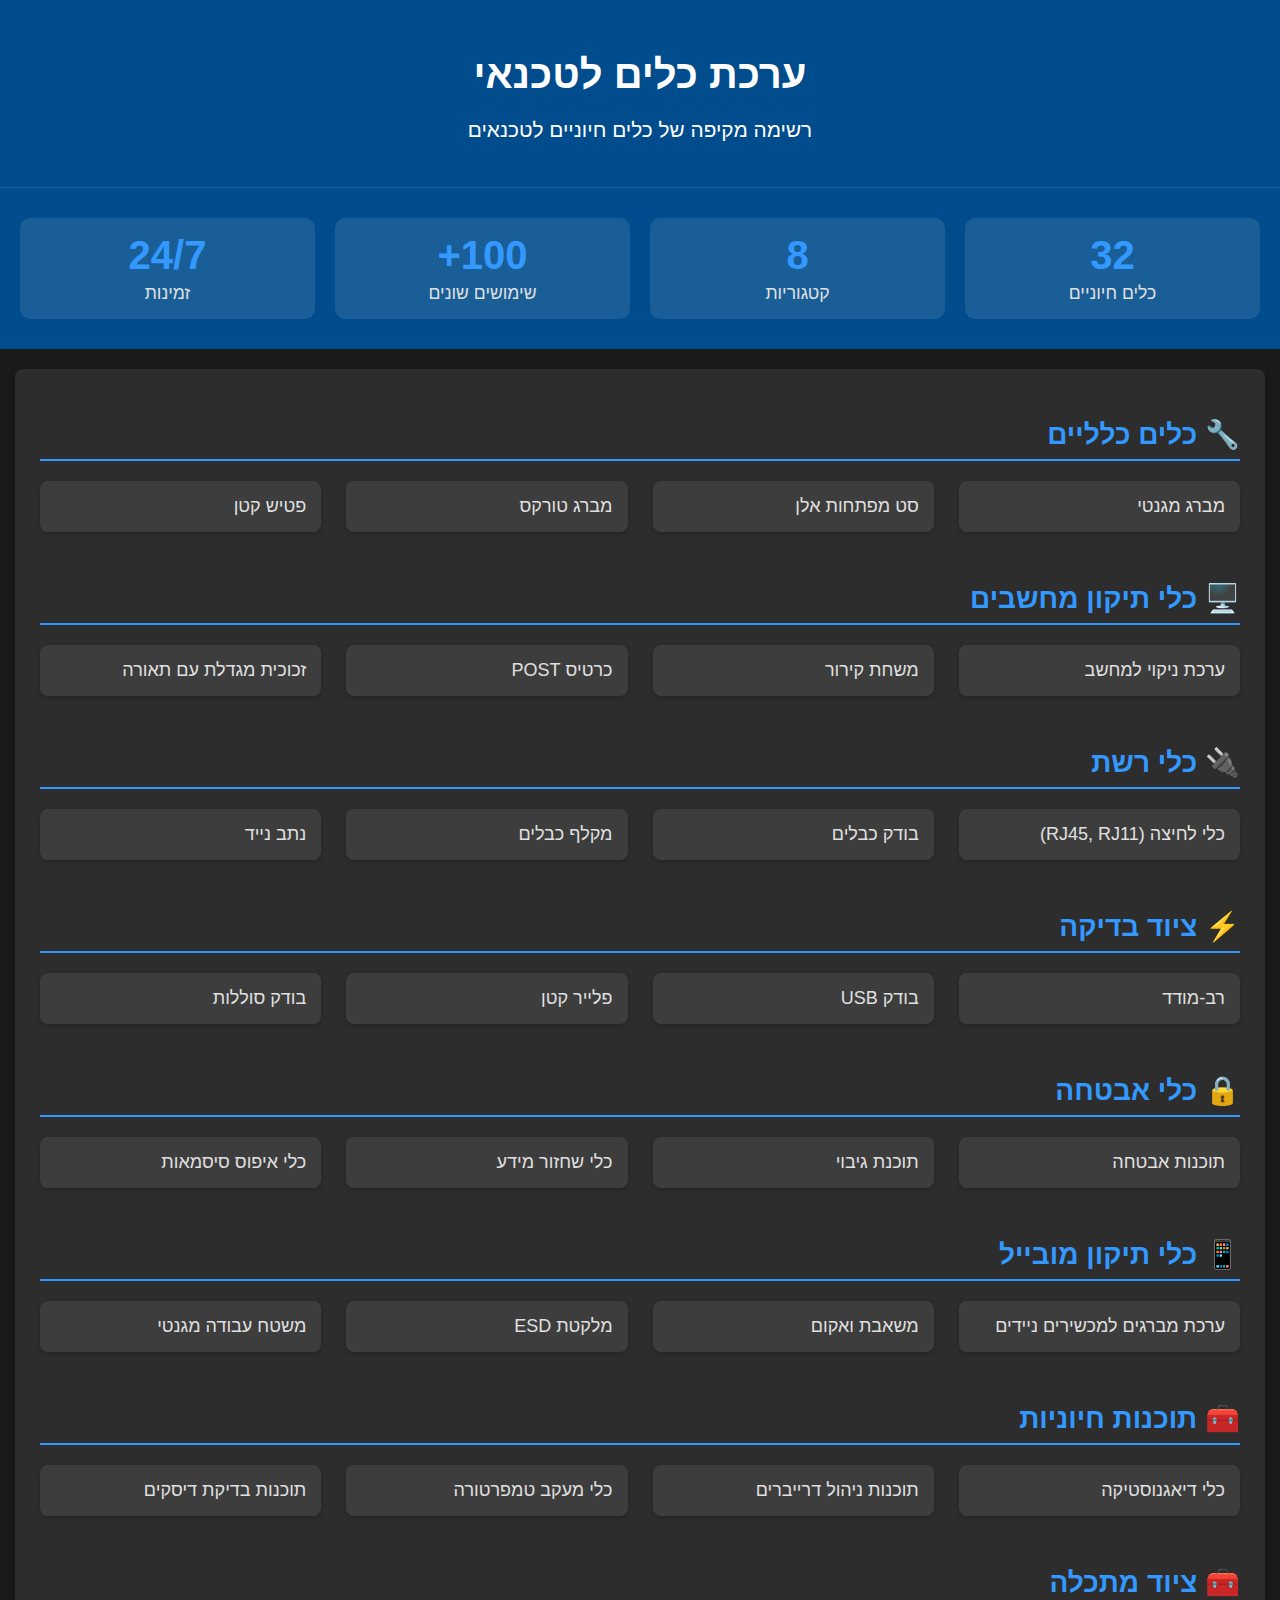
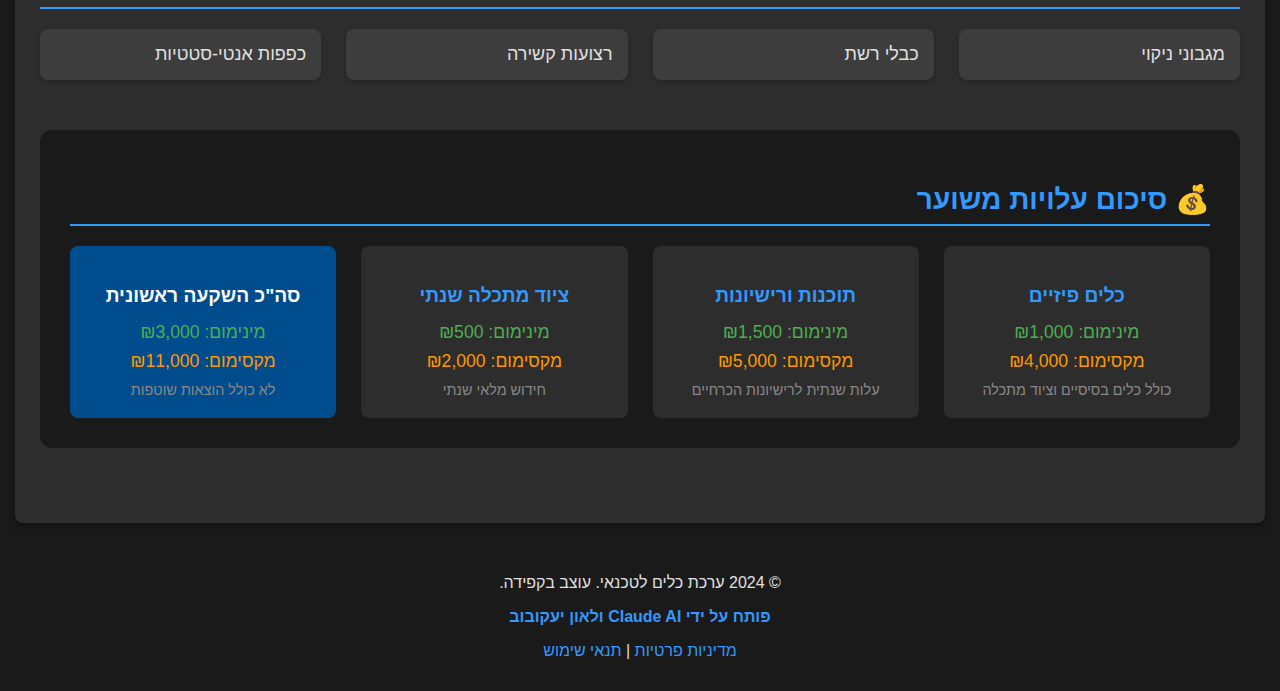
<file: Kit/index.html>
<!DOCTYPE html>
<html lang="he" dir="rtl">

<head>
    <meta charset="UTF-8">
    <meta name="viewport" content="width=device-width, initial-scale=1.0">
    <title>ערכת כלים לטכנאי</title>
    <link rel="stylesheet" href="styles.css">
</head>

<body>
    <header>
        <h1>ערכת כלים לטכנאי</h1>
        <p>רשימה מקיפה של כלים חיוניים לטכנאים</p>
    </header>

    <div class="stats-container">
        <div class="stat-item">
            <span class="stat-number">32</span>
            <span class="stat-label">כלים חיוניים</span>
        </div>
        <div class="stat-item">
            <span class="stat-number">8</span>
            <span class="stat-label">קטגוריות</span>
        </div>
        <div class="stat-item">
            <span class="stat-number">100+</span>
            <span class="stat-label">שימושים שונים</span>
        </div>
        <div class="stat-item">
            <span class="stat-number">24/7</span>
            <span class="stat-label">זמינות</span>
        </div>
    </div>

    <div class="container">
        <div class="category">
            <h2>🔧 כלים כלליים</h2>
            <ul>
                <li onclick="toggleDetails(this)">מברג מגנטי
                    <div class="tool-details">מברג עם קצה מגנטי לטיפול קל בברגים
                        <span class="price-tag">₪50-120</span>
                    </div>
                </li>
                <li onclick="toggleDetails(this)">סט מפתחות אלן
                    <div class="tool-details">ערכת מפתחות אלן לסוגי ברגים ספציפיים
                        <span class="price-tag">₪30-80</span>
                    </div>
                </li>
                <li onclick="toggleDetails(this)">מברג טורקס
                    <div class="tool-details">מיועד לברגי טורקס הנפוצים במחשבים ניידים
                        <span class="price-tag">₪40-100</span>
                    </div>
                </li>
                <li onclick="toggleDetails(this)">פטיש קטן
                    <div class="tool-details">לכיוונים מכניים קלים
                        <span class="price-tag">₪20-50</span>
                    </div>
                </li>
            </ul>
        </div>

        <div class="category">
            <h2>🖥️ כלי תיקון מחשבים</h2>
            <ul>
                <li onclick="toggleDetails(this)">ערכת ניקוי למחשב
                    <div class="tool-details">כולל מברשות, אוויר דחוס ותמיסת ניקוי
                        <span class="price-tag">₪50-150</span>
                    </div>
                </li>
                <li onclick="toggleDetails(this)">משחת קירור
                    <div class="tool-details">מבטיחה העברת חום יעילה בין המעבד למקרר
                        <span class="price-tag">₪30-80</span>
                        <span class="software-name">Arctic MX-4, Thermal Grizzly</span>
                    </div>
                </li>
                <li onclick="toggleDetails(this)">כרטיס POST
                    <div class="tool-details">מאבחן תקלות חומרה באמצעות קודי שגיאה
                        <span class="price-tag">₪100-300</span>
                    </div>
                </li>
                <li onclick="toggleDetails(this)">זכוכית מגדלת עם תאורה
                    <div class="tool-details">לעבודה מדויקת על רכיבים קטנים
                        <span class="price-tag">₪80-200</span>
                    </div>
                </li>
            </ul>
        </div>

        <div class="category">
            <h2>🔌 כלי רשת</h2>
            <ul>
                <li onclick="toggleDetails(this)">כלי לחיצה (RJ45, RJ11)
                    <div class="tool-details">משמש ללחיצת כבלי רשת וטלפון
                        <span class="price-tag">₪80-250</span>
                        <span class="software-name">Klein Tools, Fluke Networks</span>
                    </div>
                </li>
                <li onclick="toggleDetails(this)">בודק כבלים
                    <div class="tool-details">בודק את תקינות כבלי הרשת
                        <span class="price-tag">₪50-400</span>
                        <span class="software-name">Fluke Networks, NetAlly</span>
                    </div>
                </li>
                <li onclick="toggleDetails(this)">מקלף כבלים
                    <div class="tool-details">מקלף בידוד מכבלי רשת
                        <span class="price-tag">₪30-100</span>
                    </div>
                </li>
                <li onclick="toggleDetails(this)">נתב נייד
                    <div class="tool-details">נב קומפקטי לגישה לאינטרנט בדרכים
                        <span class="price-tag">₪100-300</span>
                        <span class="software-name">TP-Link, GL.iNet</span>
                    </div>
                </li>
            </ul>
        </div>

        <div class="category">
            <h2>⚡ ציוד בדיקה</h2>
            <ul>
                <li onclick="toggleDetails(this)">רב-מודד
                    <div class="tool-details">מודד מתח, זרם והתנגדות
                        <span class="price-tag">₪100-800</span>
                        <span class="software-name">Fluke, UNI-T</span>
                    </div>
                </li>
                <li onclick="toggleDetails(this)">בודק USB
                    <div class="tool-details">מנתח הספק חשמלי והעברת נתונים בחיבורי USB
                        <span class="price-tag">₪50-200</span>
                        <span class="software-name">ChargerLAB POWER-Z</span>
                    </div>
                </li>
                <li onclick="toggleDetails(this)">פלייר קטן
                    <div class="tool-details">לטיפול מדויק ברכיבים קטנים
                        <span class="price-tag">₪30-150</span>
                    </div>
                </li>
                <li onclick="toggleDetails(this)">בודק סוללות
                    <div class="tool-details">בודק את הטעינה ומצב הסוללות
                        <span class="price-tag">₪80-300</span>
                        <span class="software-name">ISDT, SKYRC</span>
                    </div>
                </li>
            </ul>
        </div>

        <div class="category">
            <h2>🔒 כלי אבטחה</h2>
            <ul>
                <li onclick="toggleDetails(this)">תוכנות אבטחה
                    <div class="tool-details">כלים לסריקת וירוסים וזיהוי תוכנות זדוניות
                        <span class="price-tag">₪150-500 לשנה</span>
                        <span class="software-name">Malwarebytes, ESET, Kaspersky</span>
                    </div>
                </li>
                <li onclick="toggleDetails(this)">תוכנת גיבוי
                    <div class="tool-details">כלי לגיבוי מהיר של מידע לפני תיקונים
                        <span class="price-tag">₪200-600</span>
                        <span class="software-name">Acronis True Image, Macrium Reflect</span>
                    </div>
                </li>
                <li onclick="toggleDetails(this)">כלי שחזור מידע
                    <div class="tool-details">תוכנות לשחזור קבצים שנמחקו
                        <span class="price-tag">₪300-1000</span>
                        <span class="software-name">EaseUS, Recuva Pro, R-Studio</span>
                    </div>
                </li>
                <li onclick="toggleDetails(this)">כלי איפוס סיסמאות
                    <div class="tool-details">תוכנות לאיפוס סיסמאות מערכת
                        <span class="price-tag">₪100-400</span>
                        <span class="software-name">PassFab, PCUnlocker</span>
                    </div>
                </li>
            </ul>
        </div>

        <div class="category">
            <h2>📱 כלי תיקון מובייל</h2>
            <ul>
                <li onclick="toggleDetails(this)">ערכת מברגים למכשירים ניידים
                    <div class="tool-details">סט מברגים זעירים מותאמים לטלפונים וטאבלטים
                        <span class="price-tag">₪50-200</span>
                        <span class="software-name">iFixit, JAKEMY</span>
                    </div>
                </li>
                <li onclick="toggleDetails(this)">משאבת ואקום
                    <div class="tool-details">להרמת מסכים ופתיחת מכשירים עדינים
                        <span class="price-tag">₪100-400</span>
                    </div>
                </li>
                <li onclick="toggleDetails(this)">מלקטת ESD
                    <div class="tool-details">כלי מדויק לעבודה עם רכיבים זעירים עם הגנה מחשמל סטטי
                        <span class="price-tag">₪40-150</span>
                    </div>
                </li>
                <li onclick="toggleDetails(this)">משטח עבודה מגנטי
                    <div class="tool-details">לארגון ושמירה על ברגים וחלקים קטנים
                        <span class="price-tag">₪30-100</span>
                    </div>
                </li>
            </ul>
        </div>

        <div class="category">
            <h2>🧰 תוכנות חיוניות</h2>
            <ul>
                <li onclick="toggleDetails(this)">כלי דיאגנוסטיקה
                    <div class="tool-details">תוכנות לבדיקת תקינות חומרה ומערכת ההפעלה
                        <span class="price-tag">₪0-500 לרישיון שנתי</span>
                        <span class="software-name">AIDA64, HWiNFO, CPU-Z</span>
                    </div>
                </li>
                <li onclick="toggleDetails(this)">תוכנות ניהול דרייברים
                    <div class="tool-details">כלים להתקנה וניהול דרייברים באופן אוטומטי
                        <span class="price-tag">₪0-200 לרישיון</span>
                        <span class="software-name">DriverEasy, Snappy Driver Installer</span>
                    </div>
                </li>
                <li onclick="toggleDetails(this)">כלי מעקב טמפרטורה
                    <div class="tool-details">תוכנות לניטור טמפרטורות המעבד והמערכת
                        <span class="price-tag">חינמי</span>
                        <span class="software-name">Core Temp, HWMonitor, SpeedFan</span>
                    </div>
                </li>
                <li onclick="toggleDetails(this)">תוכנות בדיקת דיסקים
                    <div class="tool-details">כלים לבדיקת תקינות ותיקון כונני אחסון
                        <span class="price-tag">₪0-300</span>
                        <span class="software-name">HD Tune Pro, CrystalDiskInfo</span>
                    </div>
                </li>
            </ul>
        </div>

        <div class="category">
            <h2>🧰 ציוד מתכלה</h2>
            <ul>
                <li onclick="toggleDetails(this)">מגבוני ניקוי
                    <div class="tool-details">לניקוי מסכים ומשטחים אלקטרוניים
                        <span class="price-tag">₪20-50 לחבילה</span>
                    </div>
                </li>
                <li onclick="toggleDetails(this)">כבלי רשת
                    <div class="tool-details">מלאי של כבלי רשת באורכים שונים
                        <span class="price-tag">₪100-300 למלאי בסיסי</span>
                    </div>
                </li>
                <li onclick="toggleDetails(this)">רצועות קשירה
                    <div class="tool-details">לארגון וקשירת כבלים
                        <span class="price-tag">₪20-50 לחבילה</span>
                    </div>
                </li>
                <li onclick="toggleDetails(this)">כפפות אנטי-סטטיות
                    <div class="tool-details">להגנה על רכיבים רגישים מחשמל סטטי
                        <span class="price-tag">₪30-80 לחבילה</span>
                    </div>
                </li>
            </ul>
        </div>

        <!-- מקטע סיכום עלויות -->
        <div class="category cost-summary">
            <h2>💰 סיכום עלויות משוער</h2>
            <div class="costs-grid">
                <div class="cost-item">
                    <h3>כלים פיזיים</h3>
                    <div class="cost-details">
                        <p>מינימום: ₪1,000</p>
                        <p>מקסימום: ₪4,000</p>
                        <small>כולל כלים בסיסיים וציוד מתכלה</small>
                    </div>
                </div>
                <div class="cost-item">
                    <h3>תוכנות ורישיונות</h3>
                    <div class="cost-details">
                        <p>מינימום: ₪1,500</p>
                        <p>מקסימום: ₪5,000</p>
                        <small>עלות שנתית לרישיונות הכרחיים</small>
                    </div>
                </div>
                <div class="cost-item">
                    <h3>ציוד מתכלה שנתי</h3>
                    <div class="cost-details">
                        <p>מינימום: ₪500</p>
                        <p>מקסימום: ₪2,000</p>
                        <small>חידוש מלאי שנתי</small>
                    </div>
                </div>
                <div class="cost-item total">
                    <h3>סה"כ השקעה ראשונית</h3>
                    <div class="cost-details">
                        <p>מינימום: ₪3,000</p>
                        <p>מקסימום: ₪11,000</p>
                        <small>לא כולל הוצאות שוטפות</small>
                    </div>
                </div>
            </div>
        </div>
    </div>

    <footer>
        <p>© 2024 ערכת כלים לטכנאי. עוצב בקפידה.</p>
        <p>פותח על ידי Claude AI ו<a href="https://anlominus.github.io/Solutions-King/" target="_blank"
                class="credit-link">לאון יעקובוב</a></p>
        <p><a href="#privacy">מדיניות פרטיות</a> | <a href="#terms">תנאי שימוש</a></p>
    </footer>

    <script src="modals.js"></script>
    <script>
        function toggleDetails(element) {
            const details = element.querySelector('.tool-details');
            details.style.display = details.style.display === 'block' ? 'none' : 'block';
        }
    </script>
</body>

</html>
</file>
<file: Kit/styles.css>
body {
  font-family: "Segoe UI", Arial, sans-serif;
  margin: 0;
  padding: 0;
  background-color: #1a1a1a;
  color: #e0e0e0;
  direction: rtl;
}

header {
  background-color: #004c8c;
  color: white;
  text-align: center;
  padding: 25px;
}

header h1 {
  font-size: 2.5em;
  margin-bottom: 10px;
}

header p {
  font-size: 1.3em;
}

.container {
  max-width: 1200px;
  margin: 20px auto;
  padding: 25px;
  background: #2d2d2d;
  border-radius: 8px;
  box-shadow: 0 4px 8px rgba(0, 0, 0, 0.3);
}

.category {
  margin-bottom: 50px;
}

.category h2 {
  color: #3399ff;
  font-size: 28px;
  border-bottom: 2px solid #3399ff;
  padding-bottom: 8px;
  margin-bottom: 20px;
}

.category ul {
  list-style: none;
  padding: 0;
  display: grid;
  grid-template-columns: repeat(4, 1fr);
  gap: 25px;
}

.category ul li {
  font-size: 18px;
  margin-bottom: 0;
  cursor: pointer;
  padding: 15px;
  background: #3d3d3d;
  border-radius: 8px;
  box-shadow: 0 2px 4px rgba(0, 0, 0, 0.2);
  transition: transform 0.2s, background-color 0.2s;
}

.category ul li:hover {
  color: #3399ff;
  transform: translateY(-2px);
  background: #4d4d4d;
}

.tool-details {
  display: none;
  background: #333333;
  padding: 12px;
  margin-top: 12px;
  border-right: 3px solid #3399ff;
  font-size: 16px;
  color: #cccccc;
}

/* הוספת סגנון למחיר */
.price-tag {
  display: block;
  color: #4caf50;
  font-weight: bold;
  margin-top: 8px;
  font-size: 0.9em;
}

.software-name {
  color: #ff9800;
  font-style: italic;
  display: block;
  margin-top: 5px;
  font-size: 0.9em;
}

footer {
  text-align: center;
  padding: 15px;
  background-color: #1a1a1a;
  color: #e0e0e0;
}

footer a {
  color: #3399ff;
  text-decoration: none;
  font-size: 16px;
}

footer a:hover {
  text-decoration: underline;
}

footer p:nth-child(2) {
  color: #3399ff;
  font-weight: bold;
  margin: 10px 0;
}

@media (max-width: 1200px) {
  .category ul {
    grid-template-columns: repeat(3, 1fr);
  }

  .category ul li {
    font-size: 17px;
  }
}

@media (max-width: 900px) {
  .category ul {
    grid-template-columns: repeat(2, 1fr);
  }

  header h1 {
    font-size: 2.2em;
  }
}

@media (max-width: 600px) {
  .category ul {
    grid-template-columns: 1fr;
  }

  header h1 {
    font-size: 2em;
  }

  .category h2 {
    font-size: 24px;
  }
}

/* מקטע הסטטיסטיקות */
.stats-container {
  background: #004c8c;
  padding: 30px 20px;
  display: grid;
  grid-template-columns: repeat(4, 1fr);
  gap: 20px;
  text-align: center;
  color: white;
  border-top: 1px solid rgba(255, 255, 255, 0.1);
}

.stat-item {
  display: flex;
  flex-direction: column;
  align-items: center;
  padding: 15px;
  background: rgba(255, 255, 255, 0.1);
  border-radius: 10px;
  transition: transform 0.3s ease;
}

.stat-item:hover {
  transform: translateY(-5px);
  background: rgba(255, 255, 255, 0.15);
}

.stat-number {
  font-size: 2.5em;
  font-weight: bold;
  margin-bottom: 5px;
  color: #3399ff;
}

.stat-label {
  font-size: 1.1em;
  color: #e0e0e0;
}

/* התאמה למסכים קטנים */
@media (max-width: 900px) {
  .stats-container {
    grid-template-columns: repeat(2, 1fr);
  }

  .stat-number {
    font-size: 2.2em;
  }

  .stat-label {
    font-size: 1em;
  }
}

@media (max-width: 600px) {
  .stats-container {
    grid-template-columns: 1fr;
    padding: 20px 15px;
  }

  .stat-item {
    padding: 12px;
  }
}

/* סגנון למקטע סיכום עלויות */
.cost-summary {
  margin-top: 50px;
  padding: 30px;
  background: #1a1a1a;
  border-radius: 12px;
}

.costs-grid {
  display: grid;
  grid-template-columns: repeat(4, 1fr);
  gap: 25px;
  margin-top: 20px;
}

.cost-item {
  background: #2d2d2d;
  padding: 20px;
  border-radius: 8px;
  text-align: center;
}

.cost-item h3 {
  color: #3399ff;
  margin-bottom: 15px;
  font-size: 1.2em;
}

.cost-details p {
  margin: 8px 0;
  font-size: 1.1em;
}

.cost-details p:first-child {
  color: #4caf50;
}

.cost-details p:nth-child(2) {
  color: #ff9800;
}

.cost-details small {
  display: block;
  margin-top: 10px;
  color: #888;
  font-size: 0.9em;
}

.cost-item.total {
  background: #004c8c;
}

.cost-item.total h3 {
  color: white;
}

/* התאמה למסכים קטנים */
@media (max-width: 1200px) {
  .costs-grid {
    grid-template-columns: repeat(2, 1fr);
  }
}

@media (max-width: 600px) {
  .costs-grid {
    grid-template-columns: 1fr;
  }

  .cost-item {
    padding: 15px;
  }
}

/* סגנונות למודלים */
.modal {
  display: none;
  position: fixed;
  z-index: 1000;
  left: 0;
  top: 0;
  width: 100%;
  height: 100%;
  background-color: rgba(0, 0, 0, 0.7);
  overflow-y: auto;
}

.modal-content {
  background-color: #2d2d2d;
  margin: 5% auto;
  padding: 25px;
  border-radius: 8px;
  width: 80%;
  max-width: 800px;
  position: relative;
  color: #e0e0e0;
}

.close-button {
  color: #aaa;
  float: left;
  font-size: 28px;
  font-weight: bold;
  cursor: pointer;
  transition: color 0.2s;
}

.close-button:hover {
  color: #3399ff;
}

.modal-body {
  margin-top: 20px;
}

.modal-body h3 {
  color: #3399ff;
  margin: 20px 0 10px;
}

.modal-body p {
  margin-bottom: 15px;
  line-height: 1.6;
}

/* התאמה למסכים קטנים */
@media (max-width: 600px) {
  .modal-content {
    margin: 10% auto;
    width: 90%;
    padding: 15px;
  }
}

.credit-link {
  color: #3399ff;
  text-decoration: none;
  font-weight: bold;
  transition: color 0.2s;
}

.credit-link:hover {
  color: #66b3ff;
  text-decoration: underline;
}
</file>
